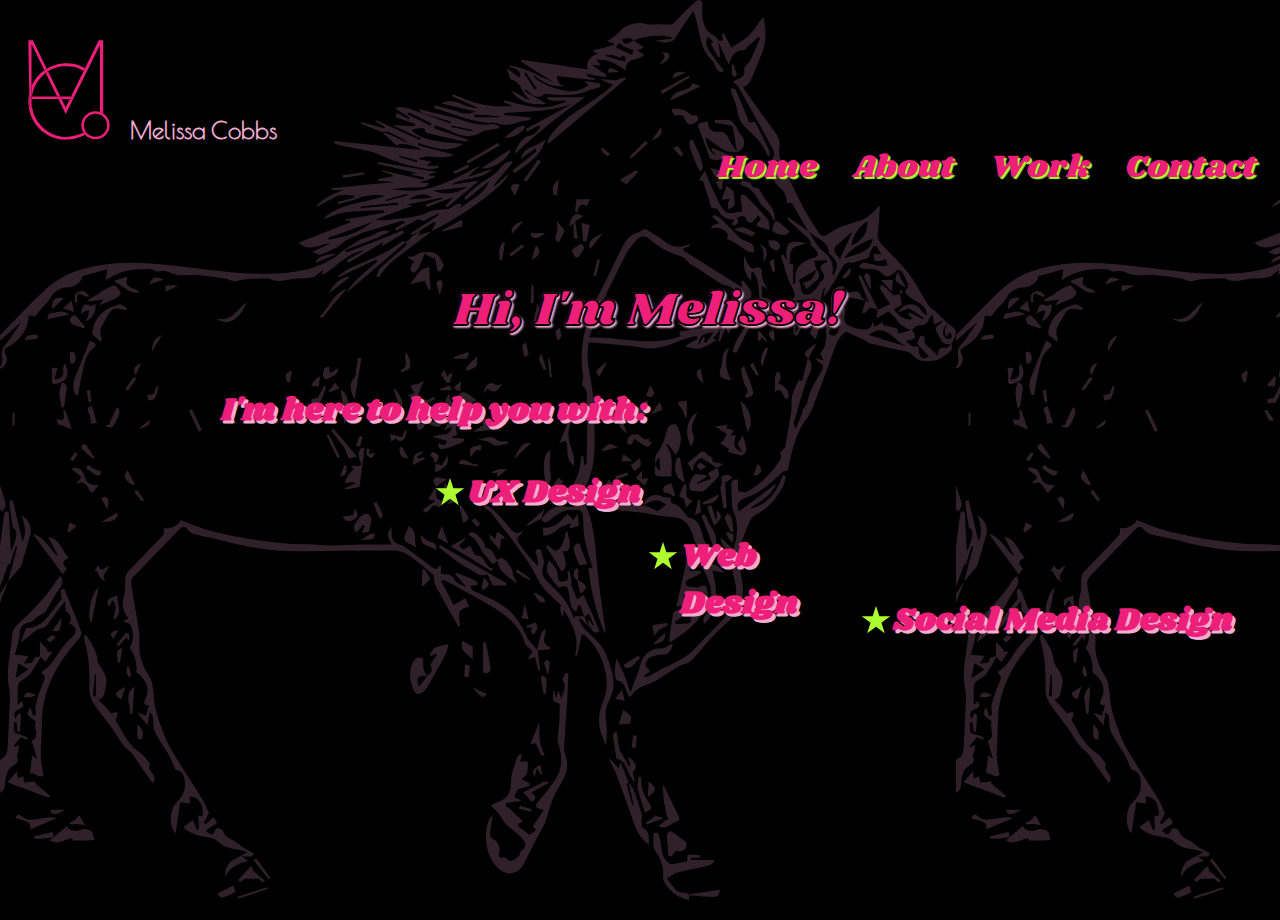
<file: index.html>
<!DOCTYPE html>
<html lang="en">
<head>
    <meta charset="UTF-8">
    <meta name="viewport" content="width=device-width, initial-scale=1.0">
    <title>Melissa Cobbs Portfolio</title>
    <link rel="stylesheet" href="style.css">
    <link rel="preconnect" href="https://fonts.googleapis.com">
<link rel="preconnect" href="https://fonts.gstatic.com" crossorigin>
<link href="https://fonts.googleapis.com/css2?family=Poiret+One&display=swap" rel="stylesheet">
<link rel="preconnect" href="https://fonts.googleapis.com">
<link rel="preconnect" href="https://fonts.gstatic.com" crossorigin>
<link href="https://fonts.googleapis.com/css2?family=Shrikhand&display=swap" rel="stylesheet">
</head>

<body>
    <div class="horse"></div>
    <header class="head">
        <img id="svg" src="JPEG/Meco_Logo1_pink.svg" alt="MeCo cat logo">
        <h2 id="name">Melissa Cobbs</h2>
        <nav>
            <a href="index.html">Home</a>
            <a href="about.html">About</a>
            <a href="work.html">Work</a>
            <a href="contact.html">Contact</a>
        </nav>
    </header>

    <main>
        <h1 id="hi">Hi, I'm Melissa!</h1>
            <div class="splash">
                
                <h2 class="one">I'm here to help you with:</h2>
                <img class="twostar" src="JPEG/Star 1.svg" alt="yellow star">
                <h2 class="two">UX Design</h2>
                <img class="threestar" src="JPEG/Star 1.svg" alt="yellow star">
                <h2 class="three">Web Design</h2>
                <img class="fourstar" src="JPEG/Star 1.svg" alt="yellow star">
                <h2 class="four">Social Media Design</h2>
                   
            </div>
    </main>   
</body>
</html>
</file>
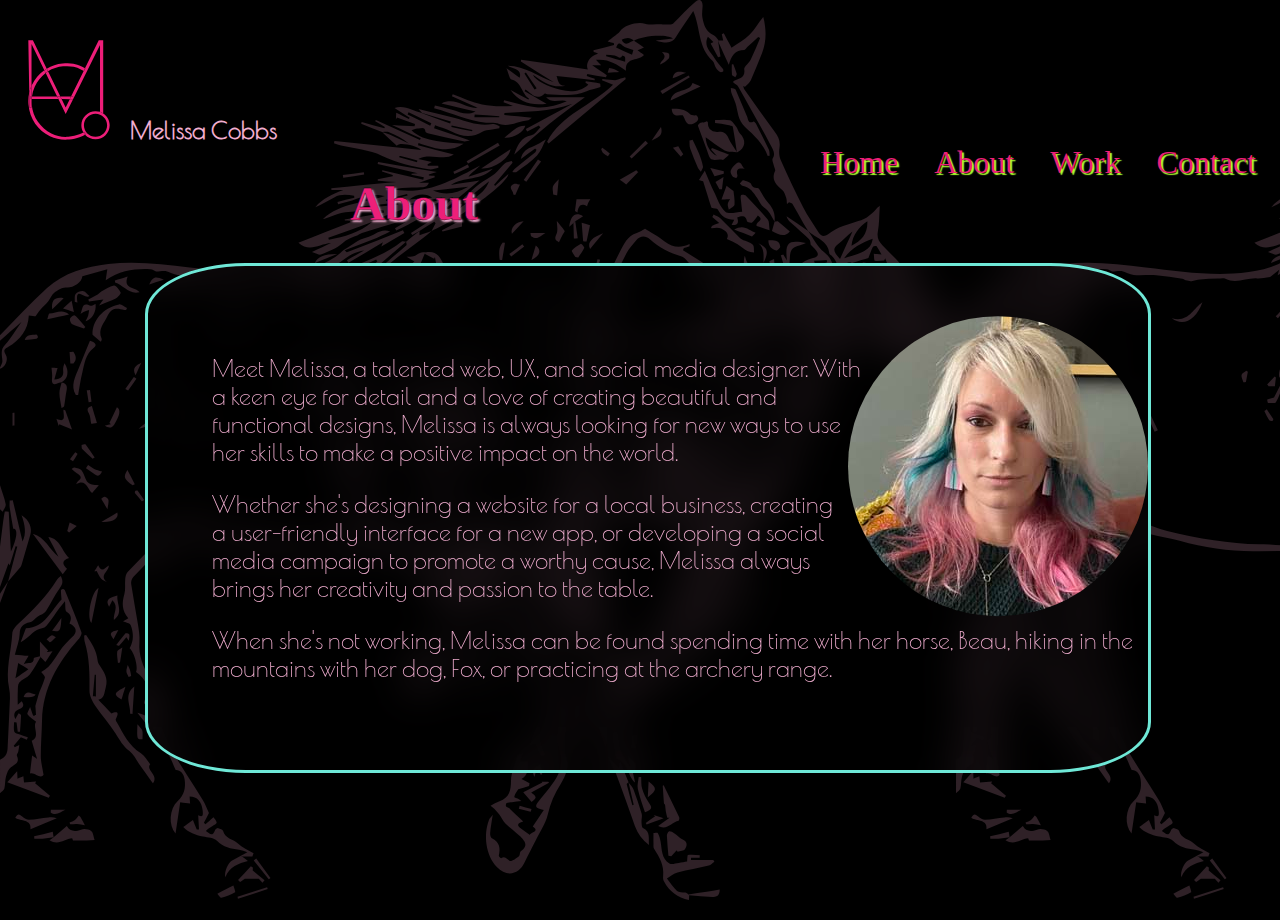
<file: about.html>
<!DOCTYPE html>
<html lang="en">
<head>
    <meta charset="UTF-8">
    <meta name="viewport" content="width=device-width, initial-scale=1.0">
    <title>About</title>
    <link rel="stylesheet" href="style.css">
    <link rel="preconnect" href="https://fonts.googleapis.com">
<link rel="preconnect" href="https://fonts.gstatic.com" crossorigin>
<link href="https://fonts.googleapis.com/css2?family=Poiret+One&display=swap" rel="stylesheet">
</head>

<body>
    <div class="horse"></div>
    <header class="head">
        <img id="svg" src="JPEG/Meco_Logo1_pink.svg" alt="MeCo cat logo">
        <h2 id="name">Melissa Cobbs</h2>
        <nav>
            <a href="index.html">Home</a>
            <a href="about.html">About</a>
            <a href="work.html">Work</a>
            <a href="contact.html">Contact</a>
        </nav>
    </header>

    <main>
        <h1 class="top">About</h1>
        <div class="about">
            <img class="me2" src="JPEG/me.jpg" alt="self portrait">
            <article class="about2">
            <p>Meet Melissa, a talented web, UX, and social media designer. With a keen eye for detail and a love of creating beautiful and functional designs, Melissa is always looking for new ways to use her skills to make a positive impact on the world.</p>
            <p>Whether she's designing a website for a local business, creating a user-friendly interface for a new app, or developing a social media campaign to promote a worthy cause, Melissa always brings her creativity and passion to the table.</p>
            <p>When she's not working, Melissa can be found spending time with her horse, Beau, hiking in the mountains with her dog, Fox, or practicing at the archery range.</p>
            </article>
        </div>

    </main>  
</body>
</html>
</file>
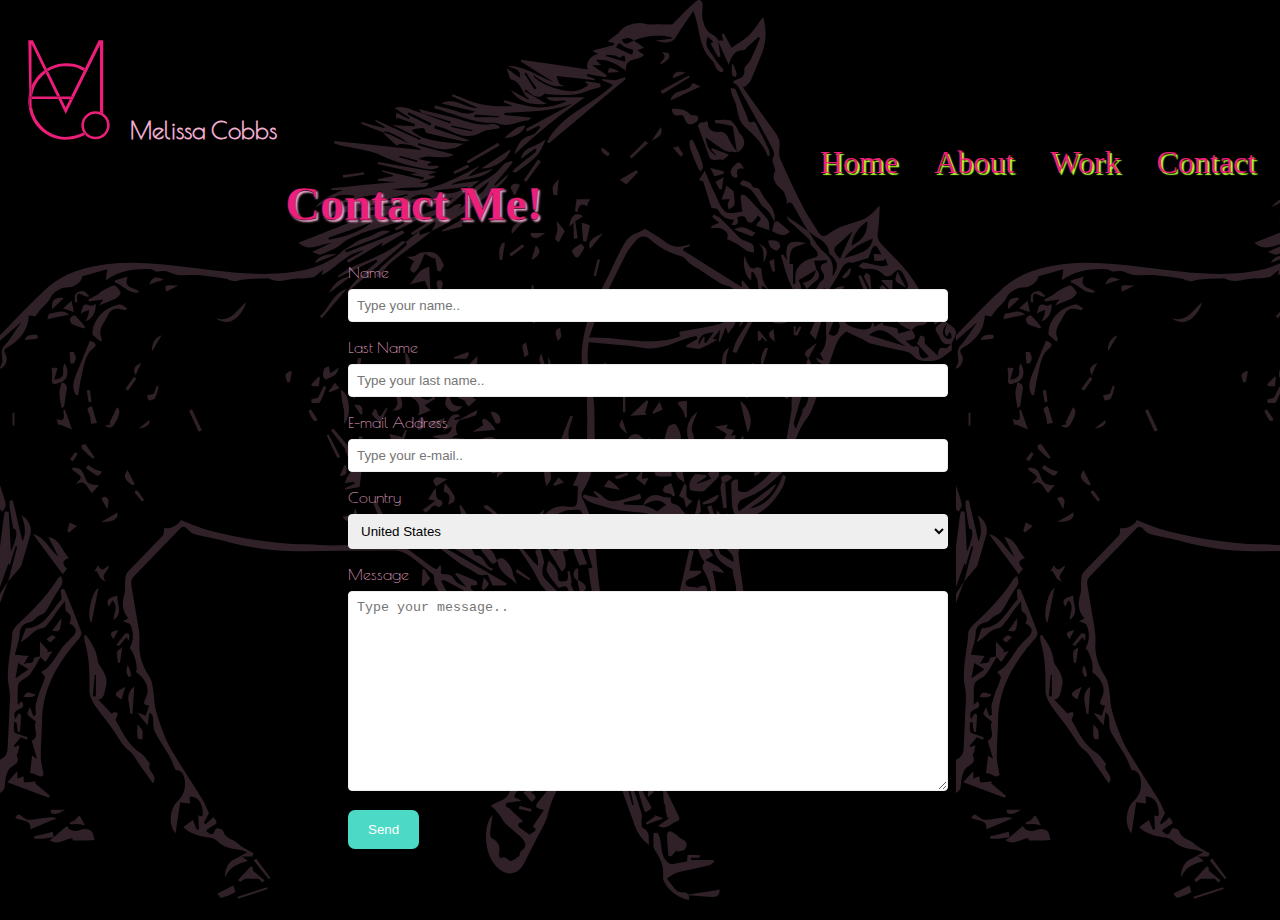
<file: contact.html>
<!DOCTYPE html>
<html lang="en">
<head>
    <meta charset="UTF-8">
    <meta name="viewport" content="width=device-width, initial-scale=1.0">
    <title>Contact</title>
    <link rel="stylesheet" href="style.css">
    <link rel="preconnect" href="https://fonts.googleapis.com">
<link rel="preconnect" href="https://fonts.gstatic.com" crossorigin>
<link href="https://fonts.googleapis.com/css2?family=Poiret+One&display=swap" rel="stylesheet">
</head>

<body>
    <div class="horse"></div>
    <header class="head">
        <img id="svg" src="JPEG/Meco_Logo1_pink.svg" alt="MeCo cat logo">
        <h2 id="name">Melissa Cobbs</h2>
        <nav>
            <a href="index.html">Home</a>
            <a href="about.html">About</a>
            <a href="work.html">Work</a>
            <a href="contact.html">Contact</a>
        </nav>
    </header>

    <main>
        <h1 class="contact">Contact Me!</h1>
<div class="container">
    <form action="/form/submit" method="POST">
        <label for="fname">Name</label>
             <input type="text" id="fname" name="name" placeholder="Type your name..">
        <label for="lname">Last Name</label>
            <input type="text" id="lname" name="surname" placeholder="Type your last name..">
        <label for="mail">E-mail Address</label>
             <input type="text" id="mail" name="e-mail" placeholder="Type your e-mail..">
        <label for="country">Country</label>
         <select id="country" name="country">
            <option value="united states">United States</option>
            <option value="canada">Canada</option> 
            <option value="mexico">Mexico</option> 
            <option value="china">China</option> 
            <option value="japan">Japan</option>
            <option value="united kingdom">United Kingdom</option> 
            <option value="italy">Italy</option>
            <option value="spain">Spain</option>
            <option value="france">France</option>
         </select>
        <label for="message">Message</label>
            <textarea id="message" name="message" placeholder="Type your message.." style="height: 200px"></textarea>
        <input type="submit" value="Send">
    </form>
</div>
    </main> 
</body>
</html>
</file>
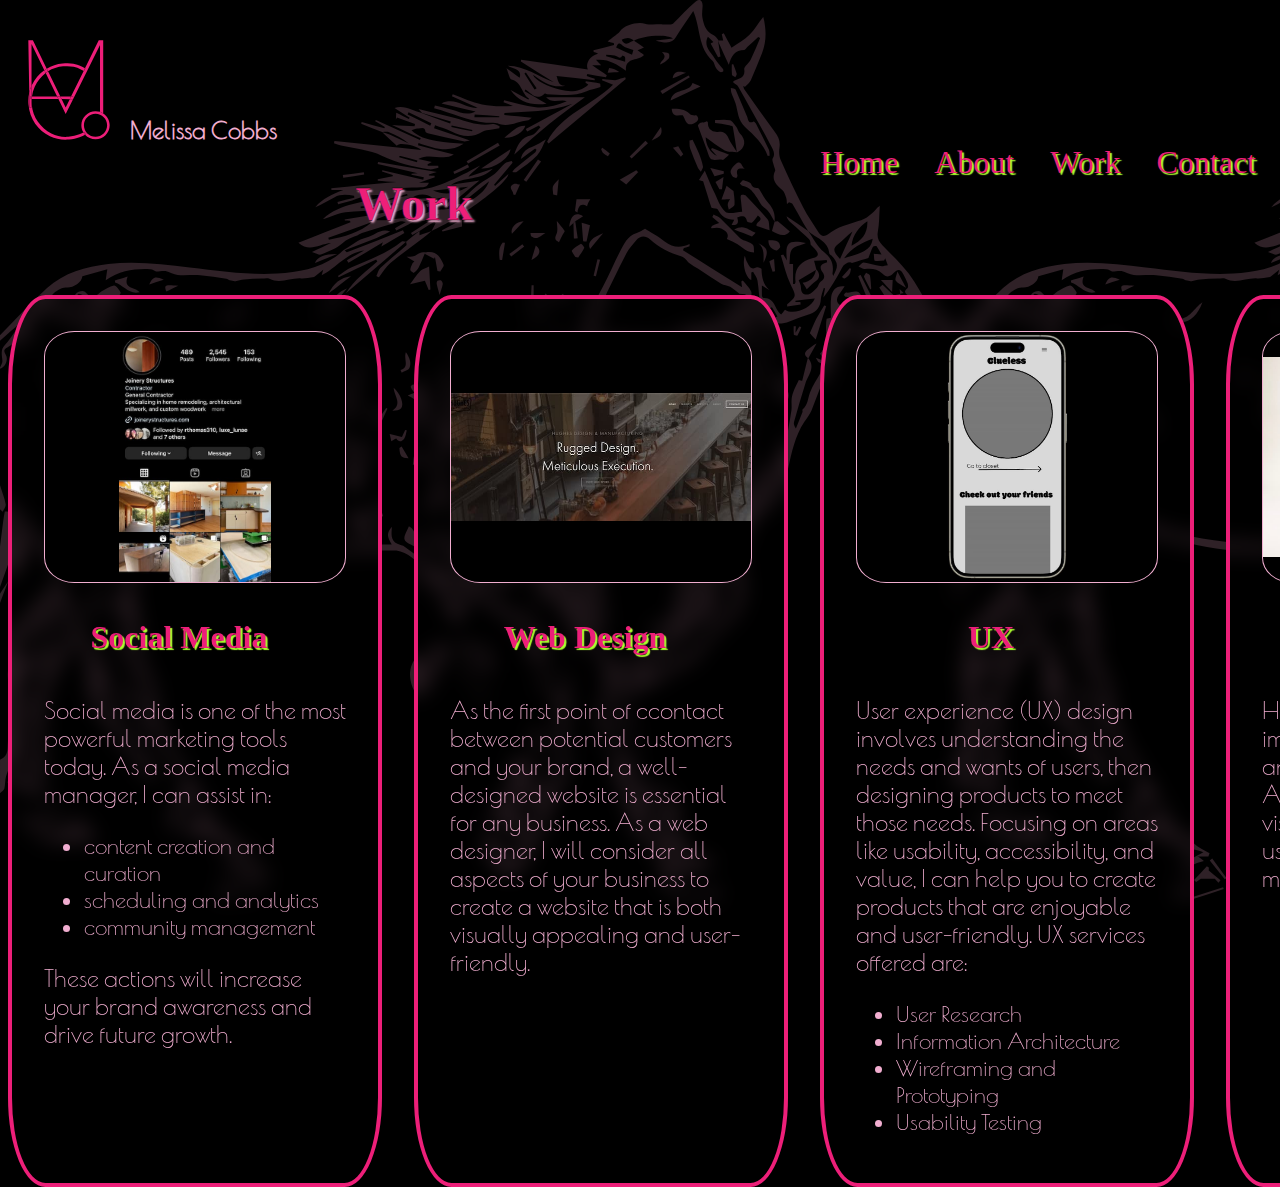
<file: work.html>
<!DOCTYPE html>
<html lang="en">
<head>
    <meta charset="UTF-8">
    <meta name="viewport" content="width=device-width, initial-scale=1.0">
    <title>Work</title>
    <link rel="stylesheet" href="style.css">
    <link rel="preconnect" href="https://fonts.googleapis.com">
<link rel="preconnect" href="https://fonts.gstatic.com" crossorigin>
<link href="https://fonts.googleapis.com/css2?family=Poiret+One&display=swap" rel="stylesheet">
</head>

<body>
    <div class="horse"></div>
    <header class="head">
        <img id="svg" src="JPEG/Meco_Logo1_pink.svg" alt="MeCo cat logo">
        <h2 id="name">Melissa Cobbs</h2>
        <nav>
            <a href="index.html">Home</a>
            <a href="about.html">About</a>
            <a href="work.html">Work</a>
            <a href="contact.html">Contact</a>
        </nav>
    </header>

    <main>
        <h1 id="worktop">Work</h1>
        <div class="work">
            <section class="smwork">
                <img class="im2" src="JPEG/socialdesign.jpg" alt="instagram screenshot">
                    <h2 class="worktitle"><a href="https://www.instagram.com/joinery_structures">Social Media</a></h2>
                        <p>Social media is one of the most powerful marketing tools today. As a social media manager, I can assist in:</p>
                            <ul>
                                <li>content creation and curation</li>
                                <li>scheduling and analytics</li>
                                <li>community management</li>
                            </ul>
                        <p>These actions will increase your brand awareness and drive future growth.</p>
                </section>
                <section class="webwork">
                    <img class="im2" src="JPEG/webdesign.jpg" alt="website screenshot">
                        <h2 class="worktitle"><a href="https://happytrailsadventure.000webhostapp.com/css_grids_2/">Web Design</a></h2>
                            <p>As the first point of ccontact between potential customers and your brand, a well-designed website is essential for any business. As a web designer, I will consider all aspects of your business to create a website that is both visually appealing and user-friendly.</p>
                    </section>
            <section class="uxwork">
                    <img class="im2" src="JPEG/uxdesign.jpg" alt="ux wireframe">
                        <h2 class="worktitle"><a href="https://www.figma.com/proto/cgfdOI1pvlY4JarAVQeFRI/App-Wireframe?type=design&node-id=1-2&t=Iuva7D1zm6kKnS3a-0&scaling=scale-down&page-id=0%3A1&starting-point-node-id=1%3A2&show-proto-sidebar=1">UX</a></h2>
                            <p>User experience (UX) design involves understanding the needs and wants of users, then designing products to meet those needs. Focusing on areas like usability, accessibility, and value, I can help you to create products that are enjoyable and user-friendly. UX services offered are:</p>
                                <ul>
                                    <li>User Research</li>
                                    <li>Information Architecture</li>
                                    <li>Wireframing and Prototyping</li>
                                    <li>Usability Testing</li>
                                </ul>
                </section>
            <section class="photowork">
                <img class="im2" src="JPEG/phgraphy.jpg" alt="nice photograph of table">
                    <h2 class="worktitle"><a href="https://melissacobbs.myportfolio.com/">Photography</a></h2>
                        <p>Having crisp, clear images is important to content creation and displaying your products. As a photographer, I can take visually appealing photos for use in your website, social media, and advertising. </p>
                </section>
        </div>
    </main>
</body>
</html>
</file>
<file: style.css>
html {
    width: 100%;
    height: 100%;
    background-color: black;
}

body {
    font-family: 'Poiret One', sans-serif;
    background-color: transparent;
    color: rgb(241, 174, 208);
    font-size: 1rem;
    width: 100%;
    height: 100%;
}

.horse {
    background-image: url(JPEG/runhorse2.svg);
    width: 100%;
    height: 100%;
    position: absolute;
    top:0;
    left: 0;
    z-index: -1;
    opacity: .25;
}

h1 {
    font-family: 'Shrikhand', serif;
    font-size: 3rem;
    color: #ed1f79;
    -webkit-text-stroke: .3px black;
    text-shadow: 2px 2px 2px rgb(241, 174, 208);
}

p {
    font-size: 1.5rem;
}

li {
    font-size: 1.4rem;
}
/**header**/

header {
    align-items: baseline;
}

#svg {
    max-width: 100px;
    max-height: 100px;
    float: left;
    padding: 20px;

}

#name {
   padding-top: 6rem;
   margin-bottom: 0;
}

nav {
    float: right;
}

a {
    padding-right: 2rem;
    font-size: 2rem;
    text-decoration: none;
    font-family: 'Shrikhand', serif;
    color: #ed1f79;
    text-shadow: 2px 2px 1px greenyellow;
}

a:hover {
    color: greenyellow;
    text-shadow: 2px 2px 2px #ed1f79;
}

/**main**/

#hi {
    text-align: center;
    padding-top: 100px;
    font-family: 'Shrikhand', serif;
    font-size: 3rem;
    color: #ed1f79;
    text-shadow: 2px 2px 2px rgb(241, 174, 208);
}

.splash {
    font-family: 'Shrikhand', serif;
    display: grid;
    grid-template-columns: repeat(6,1fr);
    grid-template-rows: repeat(4, 4rem);
    padding-bottom: 2rem;
    margin: auto;
    color: #ed1f79;
    text-shadow: 3px 3px 0px rgb(241, 174, 208);
}

.one {
    grid-column-start: 2;
    grid-column-end: 4;
    align-self: center;
    font-size: 2rem;
}

.twostar {
    grid-column: 3;
    grid-row: 2;
    align-self: end;
}

.two {
    grid-column: 3;
    grid-row: 2;
    font-size: 2rem;
    padding-left: 2rem;
}

.threestar {
    grid-column: 4;
    grid-row: 3;
    align-self: end;
}
.three {
    grid-column: 4;
    grid-row: 3;
    font-size: 2rem;
    padding-left: 2rem;
}

.fourstar {
    grid-column-start: 5;
    grid-row: 4;
    align-self: end;
}

.four {
    grid-column-start: 5;
    grid-column-end: 7;
    grid-row: 4;
    font-size: 2rem;
    padding-left: 2rem;
}

/**work**/

#worktop {
    text-align: center;
}

.work {
    display: grid;
    grid-template-columns: repeat(4,1fr);
    gap: 2rem;
    margin-top: 4rem;
    justify-items: center;
}

.im2 {
    width: 300px;
    height: 250px;
    object-fit: contain;
    border: 1px solid rgb(241, 174, 208);
    display: block;
    margin: auto;
    background-color: black;
    border-radius: 10%;
}

.worktitle {
    font-family: 'Shrikhand', serif;
    padding: 1rem;
    color: #ed1f79;
    text-align: center;
    text-shadow: 1px 2px 1px greenyellow;
}

.webwork, .smwork, .uxwork, .photowork {
    padding: 2rem;
    border: 4px solid #ed1f79;
    border-radius: 10%;
    backdrop-filter: blur(10px);
}

/**about**/

.top {
    text-align: center;
}

.me2 {
    align-self: baseline;
    float: right;
    -webkit-shape-outside:circle;
    clip-path: circle();
    shape-outside: circle();
}

.about {
    margin-left: auto;
    margin-right: auto;
    border: 3px solid #6fe8d7;
    border-radius: 10%;
    max-width: 1000px;
    align-items: center;
    backdrop-filter: blur(20px);
}
 .about2 {
    padding: 4rem 0rem 4rem 4rem;
    font-size: 1.7rem;
 }

 /**contact**/

input[type=text],
select,
textarea {
  width: 100%;
  padding: 8px;
  border: 1px solid #eeeeee;
  border-radius: 4px;
  box-sizing: border-box;
  margin-top: 8px;
  margin-bottom: 16px;
  resize: vertical;
}
input[type=submit] {
  background-color: #4cd9c6;
  color: #ffffff;
  padding: 12px 20px;
  border: none;
  border-radius: 7px;
  cursor: pointer;
}
input[type=submit]:hover {
  background-color: #6fe8d7;
}

.container {
    max-width: 600px;
    margin-left: auto;
    margin-right: auto;
}

.contact {
    text-align: center;
}

/**media**/

@media  screen and (max-width:900px) {

    nav a {
        display: block;
        text-align: center;
        padding-bottom: 1rem;
    }
    .splash {
        display: block;
    }
    
    .work {
        display: block;
        font-size: 2rem;
        padding: 0%;
    }

}
</file>
